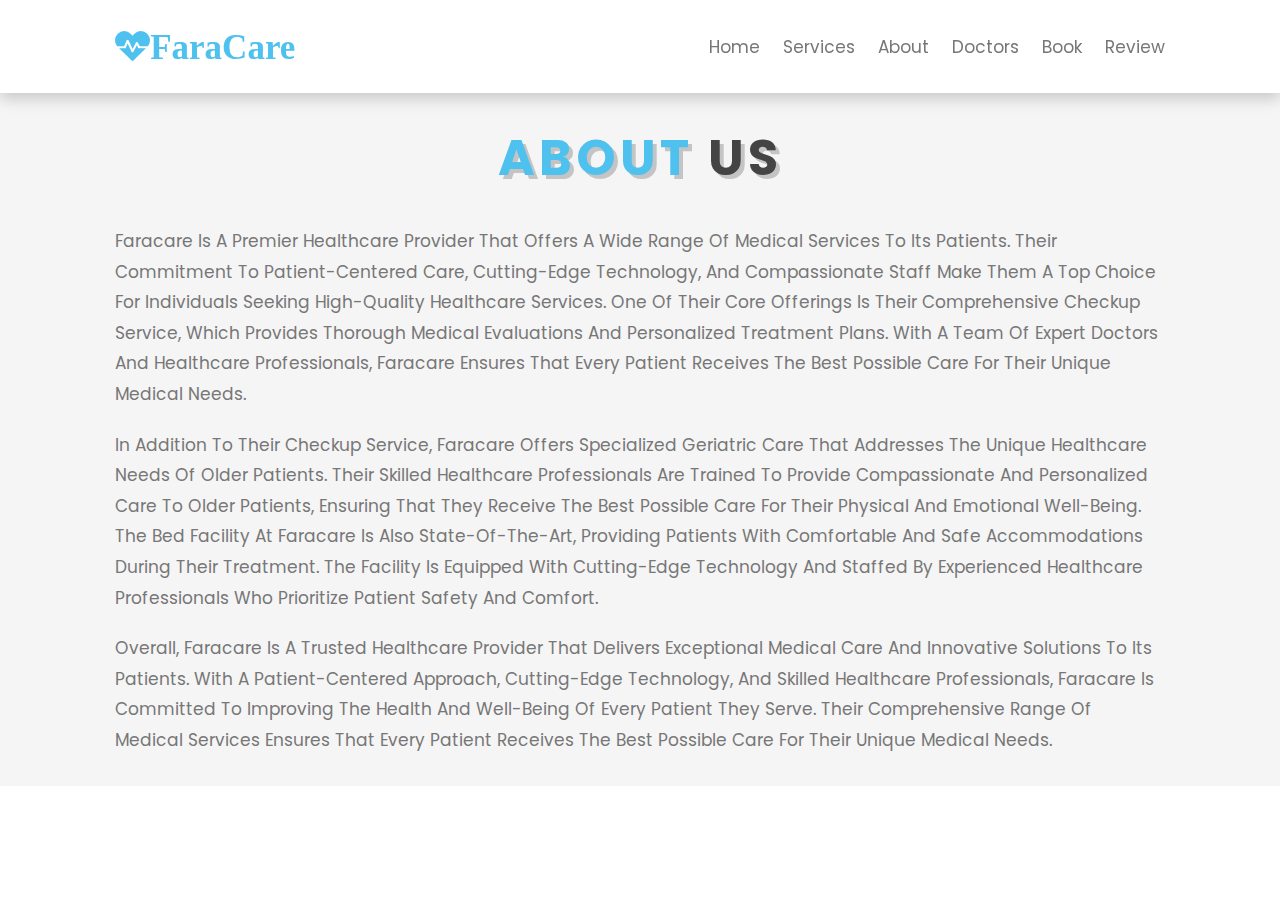
<file: about.html>
<!DOCTYPE html>
<html lang="en">
<head>
    <meta charset="UTF-8">
    <meta http-equiv="X-UA-Compatible" content="IE=edge">
    <meta name="viewport" content="width=device-width, initial-scale=1.0">
    <title>services</title>
    <link rel="stylesheet" href="https://cdnjs.cloudflare.com/ajax/libs/font-awesome/5.15.4/css/all.min.css">
    <link rel="stylesheet" href="style.css">
</head>
<body>
  <header class="header">
    <a href="#" class="logo"><i class="fas fa-heartbeat">FaraCare</i></a>
    <nav class="navbar">
        <a href="index.html#home">home</a>
        <a href="index.html#services">services</a>
        <a href="index.html#about">about</a>
        <a href="index.html#doctors">doctors</a>
        <a href="index.html#book">book</a>

        <a href="#review">review</a>
    </nav>
    <div id="menu-btn" class="fas fa-bars"></div>
  </header>

  <section class="services">
    <div class="service-container">
        <h1 class="heading" style="padding-top: 10rem;"> <span>about</span> us </h1>
        <p>Faracare is a premier healthcare provider that offers a wide range of medical services to its patients. Their commitment to patient-centered care, cutting-edge technology, and compassionate staff make them a top choice for individuals seeking high-quality healthcare services. One of their core offerings is their comprehensive checkup service, which provides thorough medical evaluations and personalized treatment plans. With a team of expert doctors and healthcare professionals, Faracare ensures that every patient receives the best possible care for their unique medical needs.</p>
        <p>In addition to their checkup service, Faracare offers specialized Geriatric Care that addresses the unique healthcare needs of older patients. Their skilled healthcare professionals are trained to provide compassionate and personalized care to older patients, ensuring that they receive the best possible care for their physical and emotional well-being. The Bed Facility at Faracare is also state-of-the-art, providing patients with comfortable and safe accommodations during their treatment. The facility is equipped with cutting-edge technology and staffed by experienced healthcare professionals who prioritize patient safety and comfort.
</p>
<p>Overall, Faracare is a trusted healthcare provider that delivers exceptional medical care and innovative solutions to its patients. With a patient-centered approach, cutting-edge technology, and skilled healthcare professionals, Faracare is committed to improving the health and well-being of every patient they serve. Their comprehensive range of medical services ensures that every patient receives the best possible care for their unique medical needs.</p>
        
           
    </div>

  </section>

  <script src="index.js"></script>
</body>
</html>
</file>
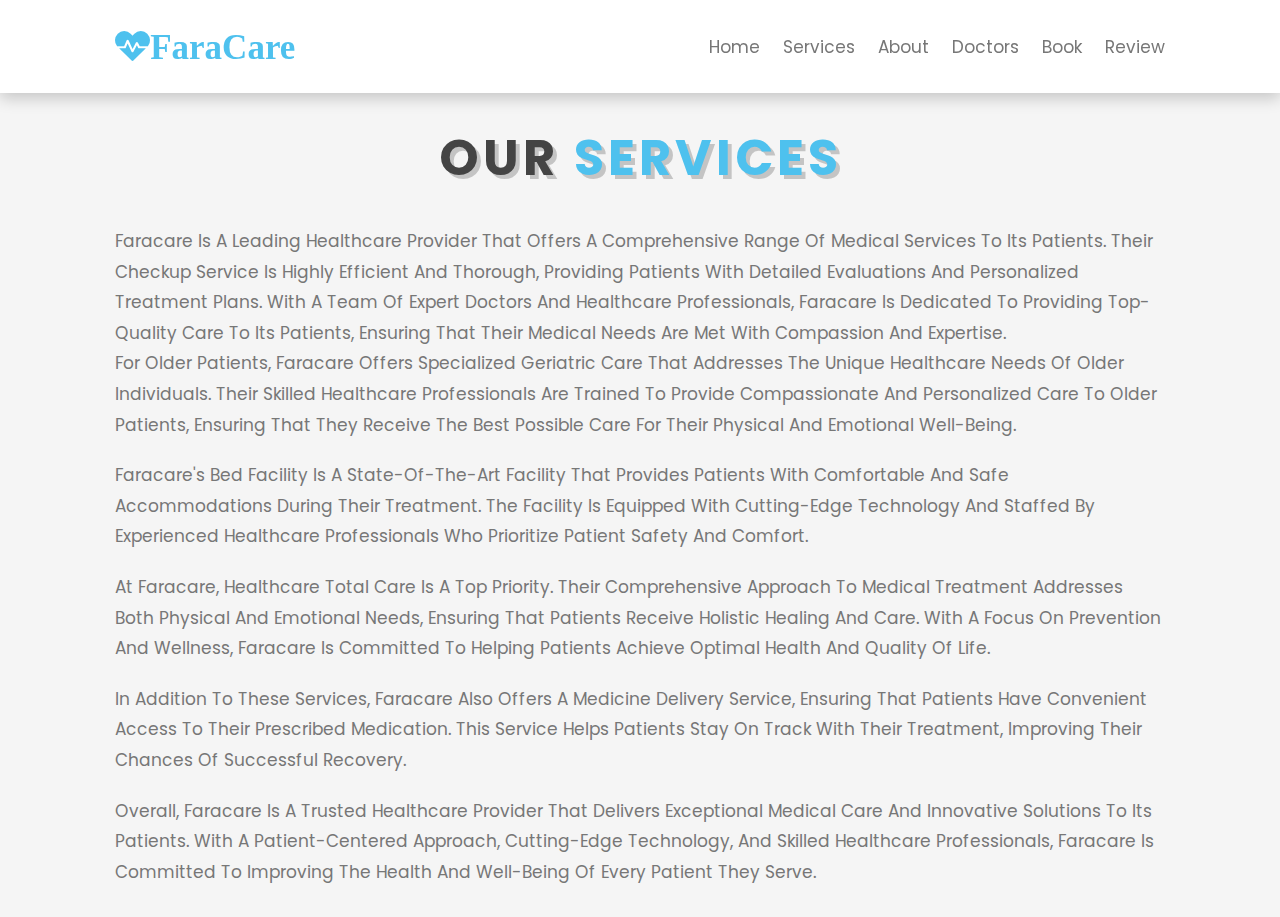
<file: services.html>
<!DOCTYPE html>
<html lang="en">
<head>
    <meta charset="UTF-8">
    <meta http-equiv="X-UA-Compatible" content="IE=edge">
    <meta name="viewport" content="width=device-width, initial-scale=1.0">
    <title>services</title>
    <link rel="stylesheet" href="https://cdnjs.cloudflare.com/ajax/libs/font-awesome/5.15.4/css/all.min.css">
    <link rel="stylesheet" href="style.css">
</head>
<body>
  <header class="header">
    <a href="#" class="logo"><i class="fas fa-heartbeat">FaraCare</i></a>
    <nav class="navbar">
        <a href="index.html#home">home</a>
        <a href="index.html#services">services</a>
        <a href="index.html#about">about</a>
        <a href="index.html#doctors">doctors</a>
        <a href="index.html#book">book</a>

        <a href="#review">review</a>
    </nav>
    <div id="menu-btn" class="fas fa-bars"></div>
  </header>

  <section class="services">
    <div class="service-container">
        <h1 class="heading" style="padding-top: 10rem;"> our <span>services</span> </h1>
        <p>Faracare is a leading healthcare provider that offers a comprehensive range of medical services to its patients. Their checkup service is highly efficient and thorough, providing patients with detailed evaluations and personalized treatment plans. With a team of expert doctors and healthcare professionals, Faracare is dedicated to providing top-quality care to its patients, ensuring that their medical needs are met with compassion and expertise. <br>

            For older patients, Faracare offers specialized Geriatric Care that addresses the unique healthcare needs of older individuals. Their skilled healthcare professionals are trained to provide compassionate and personalized care to older patients, ensuring that they receive the best possible care for their physical and emotional well-being. 
            <p>Faracare's Bed Facility is a state-of-the-art facility that provides patients with comfortable and safe accommodations during their treatment. The facility is equipped with cutting-edge technology and staffed by experienced healthcare professionals who prioritize patient safety and comfort.</p>
            
            <p> At Faracare, healthcare total care is a top priority. Their comprehensive approach to medical treatment addresses both physical and emotional needs, ensuring that patients receive holistic healing and care. With a focus on prevention and wellness, Faracare is committed to helping patients achieve optimal health and quality of life.</p>
           
            <p>In addition to these services, Faracare also offers a medicine delivery service, ensuring that patients have convenient access to their prescribed medication. This service helps patients stay on track with their treatment, improving their chances of successful recovery.</p>
            
            <p>Overall, Faracare is a trusted healthcare provider that delivers exceptional medical care and innovative solutions to its patients. With a patient-centered approach, cutting-edge technology, and skilled healthcare professionals, Faracare is committed to improving the health and well-being of every patient they serve.</p>
           
    </div>

  </section>

  <script src="index.js"></script>
</body>
</html>
</file>
<file: style.css>
@import url('https://fonts.googleapis.com/css2?family=Dosis:wght@300&family=Poppins:wght@100;200;300;400;500;600;700&display=swap');
:root{
    --blue: #4ec1ee;
    --black:#444;
    --light-color:#777;
    --box-shadow:.5rem .5rem 0 rgba(22, 160, 133, .2);
    --text-shadow:.4rem .4rem 0 rgba(0, 0, 0, .2);
    --border: .2rem solid var(--blue);
}
*{
    font-family: 'Poppins', sans-serif;
    margin: 0; padding: 0;
    box-sizing: border-box;
    outline: none; border: none;
    text-transform: capitalize;
    transition: all .3s ease-out;
    text-decoration: none;
}
body{
    overflow-X:hidden
}
html{
    font-size: 62.5%;
   
    scroll-padding-top: 7rem;
    scroll-behavior: smooth;
}
section{
    padding:2rem 9%;
}
section:nth-child(even){
    background: #f5f5f5;
}
.heading{
   text-align: center;
   padding-bottom: 2rem;
   text-shadow: var(--text-shadow);
   text-transform: uppercase;
   color: var(--black);
   font-size: 5rem;
   letter-spacing: .4rem; 
}
.heading span{
    text-transform: uppercase;
    color: var(--blue); 
}
.btn{
    display: inline-block;
    margin-top: 1rem;
    padding: .5rem;
    padding-left: 1rem;
    border: var(--border);
    border-radius: .5rem;
    box-shadow: var(--box-shadow);
    color: var(--blue);
    cursor: pointer;
    font-size: 1.7rem;
    background: #fff;
}
.btn span{
    padding: .7rem 1rem;
    border-radius: .5rem;
    background: var(--blue);
    color: #fff;
    margin-left: .5rem;

}
.btn:hover{
    background: var(--blue);
    color: #fff;
}
.btn:hover span{
    color: var(--blue);
    background: #fff;
    margin-left: 1rem;
}
.header{
    padding: 2rem 9%;
    position: fixed;
    top: 0; left: 0; right: 0;
    z-index: 1000;
    box-shadow: 0 .5rem 1.5rem rgba(0, 0, 0, .2);
    display: flex;
    align-items: center;
    justify-content: space-between;
    background: #fff;

}
.header .logo{
    font-size: 3.5rem;
    color: var(--light-color);
}
.header .logo i{
    color: var(--blue);
    font-size: 3.5rem;
}
.header .navbar a{
   font-size: 1.7rem;
   color: var(--light-color);
   margin-left: 2rem; 
}
.header .navbar a:hover{
    color: var(--blue);
}
#menu-btn{
    font-size: 2.5rem;
    border-radius: .5rem;
    background: #eee;
    color: var(--blue);
    padding: 1rem 1.5rem;
    cursor: pointer;
    display: none;
}
.services .service-container p{
    font-size: 1.7rem;
    color: var(--light-color);
    line-height: 1.8;
    padding: 1rem 0; 
}
.home{
    display: flex;
    align-items: center;
    flex-wrap: wrap;
    gap: 1.5rem;
    padding-top: 10rem;
}
.home .image{
    flex: 1 1 45rem;
}
.home .image img{
    width: 100%;
    animation: floatImage 4s ease-in-out infinite;
    
}
@keyframes floatImage{
   0% {
    transform: translateY(0);
   }
   50% {
    transform: translateY(-2.4rem);
   }
   100% {
    transform: translateY(0);
   }
}

.home .content{
    flex: 1 1 45rem;
}

.home .content h3{
    font-size: 4.5rem;
    color: var(--black);
    line-height: 1.8;
    text-shadow: var(--text-shadow);
}
.home .content h3 span{
    color: var(--blue);
}
.home .content p{
    font-size: 1.7rem;
    color: var(--light-color);
    line-height: 1.8;
    padding: 1rem 0;
}
.icons-container{
    display: grid;
    gap: 2rem;
    grid-template-columns: repeat(auto-fit, minmax(20rem, 1fr));
    padding-top: 5rem;
    padding-bottom: 5rem;
}
.icons-container .icons{
    border: var(--border);
    box-shadow: var(--box-shadow);
    border-radius: .5rem;
    text-align: center;
    padding: 2.5rem;
}
.icons-container .icons i{
    font-size: 4.5rem;
    color: var(--blue);
    padding-bottom: .7rem;
}
.icons-container .icons h3{
    font-size: 4.5rem;
    color: var(--black);
    padding: .5rem;
    text-shadow: var(--text-shadow);
}
.icons-container .icons p{
    font-size: 1.7rem;
    color: var(--light-color);
    
}
.services .box-container{
    display: grid;
   
    grid-template-columns: repeat(auto-fit, minmax(27rem, 1fr));
    gap: 2rem;
}
.services .box-container .box{
    background: #fff;
    border-radius: .5rem;
    box-shadow: var(--box-shadow);
    border: var(--border);
    padding: 2.5rem;
}
.services .box-container .box i{
    color: var(--blue);
    font-size: 5rem;
    padding-bottom: .5rem;
}
.services .box-container .box h3{
    color: var(--black);
    font-size: 2.5rem;
    padding: 1rem 0;
}
.services .box-container .box p{
    color: var(--light-color);
    font-size: 1.4rem;
    line-height: 2;
}
.about .row{
    display: flex;
    align-items: center;
    flex-wrap: wrap;
    gap: 2rem;
}
.about .row .image{
    flex: 1 1 45rem;
}
.about .row .image img{
    width: 100%;
}
.about .row .content{
    flex: 1 1 45rem;
}
.about .row .content h3{
    color: var(--black);
    text-shadow: var(--text-shadow);
    font-size: 4rem;
    line-height: 1.8;
}
.about .row .content p{
    color: var(--light-color);
    padding: 1rem 0;
    font-size: 1.5rem;
    line-height: 1.8;
}
.doctors .box-container{
    display: grid;
   
    grid-template-columns: repeat(auto-fit, minmax(27rem, 1fr));
    gap: 2rem;
}
.doctors .box-container .box{
    text-align: center;
    background: #fff;
    border-radius: .5rem;
    border: var(--border);
    box-shadow: var(--box-shadow);
    padding: 2rem;
}
.doctors .box-container .box img{
    height: 20rem;
    border: var(--border);
    border-radius: .5rem;
    margin-top: 1rem;
    margin-bottom: 1rem;
}
/*.doctors .box-container .box h3{
    color: var(--black);
    font-size: 2.5rem;
}*/
.doctors .box-container .box span{
    color: var(--blue);
    font-size: 1.5rem;
}
.doctors .box-container .box .share{
    padding-top: 2rem;
}
.doctors .box-container .box .share a{
    height: 5rem;
    width: 5rem;
    line-height: 4.5rem;
    font-size: 2rem;
    color: var(--blue);
    border-radius: .5rem;
    border: var(--border);
    margin: .3rem;
}
.doctors .box-container .box .share a:hover{
    background: var(--blue);
    color: #fff;
    box-shadow: var(--box-shadow);
}
.book .row{
    display: flex;
    align-items: center;
    flex-wrap: wrap;
    gap: 2rem;
}
.book .row .image{
    flex: 1 1 45rem;
}
.book .row .image img{
    width: 100%;
}
.book .row form{
    flex: 1 1 45rem;
    background: #fff;
    border: var(--border);
    box-shadow: var(--box-shadow);
    text-align: center;
    padding: 2rem;
    border-radius: .5rem;
}
.book .row form h3{
    color: var(--black);
    padding-bottom: 1rem;
    font-size: 3rem;
}
.book .row form .box{
    width: 100%;
    margin: .7rem 0;
    border-radius: .5rem;
    border: var(--border);
    font-size: 1.6rem;
    color: var(--black);
    text-transform: none;
    padding: 1rem;
}
.book .row form .btn{
    padding: 1rem 4rem;
}
.review .box-container{
    display: grid;
   
    grid-template-columns: repeat(auto-fit, minmax(27rem, 1fr));
    gap: 2rem;
}
.review .box-container .box{
    
    border: var(--border);
    box-shadow: var(--box-shadow);
    border-radius: .5rem;
    background: #fff;
    text-align: center;
    position: relative;
    overflow: hidden;
    z-index: 0;

}
.review .box-container .box img{
    height: 10rem;
    width: 10rem;
    margin-top: 20px;
    border-radius: 50%;
    object-fit: cover;
    border: .5rem solid #fff;
}
.review .box-container .box h3{
    color: #fff;
    font-size: 2.2rem;
    padding: .5rem 0;
}
.review .box-container .box .stars i{
    color: #fff;
    font-size: 1.2rem;
    
}
.review .box-container .box .text{
    color: var(--light-color);
    font-size: 1.6rem;
    line-height: 1.8;
    padding-top: 4rem;

   
}
.review .box-container .box::before{
    content: '';
    position: absolute;
    top: -4rem; left: 50%;
    transform: translateX(-50%);
    background: var(--blue);
    border-bottom-left-radius: 50%;
    border-bottom-right-radius: 50%;
    height: 25rem;
    width: 120%;
    z-index: -1;
}
.footer .box-container{
    display: grid;
   
    grid-template-columns: repeat(auto-fit, minmax(27rem, 1fr));
    gap: 2rem; 
}
.footer .box-container .box h3{
    font-size: 2.5rem;
    color: var(--black);
    padding: 1rem 0;

}
.footer .box-container .box a{
    display: block;
    font-size: 1.5rem;
    color: var(--light-color);
    padding: 1rem 0;
    
}
.footer .box-container .box a i{
    padding-right: .5rem;
    color: var(--blue);
    
}
.footer .box-container .box a:hover i{
    padding-right: 2rem;
    
}
.footer .credit{
    padding: 1rem;
    padding-top: 2rem;
    margin-top: 2rem;
    text-align: center;
    font-size: 1.4rem;
    color: var(--light-color);
    border-top: .1rem solid rgba(0, 0, 0, .1);
}
.footer .credit span{
    color:var(--blue) ;
}
.gallery{
    padding: 4rem 7%;
}
.gallery h3{
    color: var(--mainclr);
    font-size: 40px;
    text-align: center;
    margin-bottom: 30px;
}
.main-gallery{
    display: flex;
    justify-content: center;
    align-items: center;
    gap: 10px;
    flex-wrap: wrap;
}
.inner-gallery{
    flex:1 1 300px;

}
.inner-gallery img{
    width: 100%;
    height: 50vh;
    transition: .3s;
}
.inner-gallery img:hover{
    transform: scale(1.1);
    border-radius: 20px;
}
 




























/* media queries */
@media(max-width:991px){
    body{
        overflow-X:hidden
    }
    html{
        font-size: 55%;
    }
    .header{
       padding: 2rem; 
    }
    section{
        overflow:hidden;
        padding: 2rem;
    }
}

@media(max-width:768px){
     body{
        overflow-X:hidden
    }
    #menu-btn{
        display: initial;
    }
    .header .navbar{
        overflow:hidden;
        position: absolute;
        top: 115%; right: 2rem;
        border-radius: .5rem;
        box-shadow: var(--box-shadow);
        border: var(--border);
        width: 30rem;
        background: #fff;
        transform: scale(0);
        opacity: 0;
        transform-origin: top right;
        transition: none;
    }
    .header .navbar.active{
        transform: scale(1);
        opacity: 1;
        transition: .2s ease-out;
    }
    .header .navbar a{
        font-size: 2rem;
        display: block;
        margin: 2.5rem;
    }
}
@media(max-width:450px){
     body{
        overflow-X:hidden
    }
    html{
        font-size: 50%;
    }
    
}
</file>
